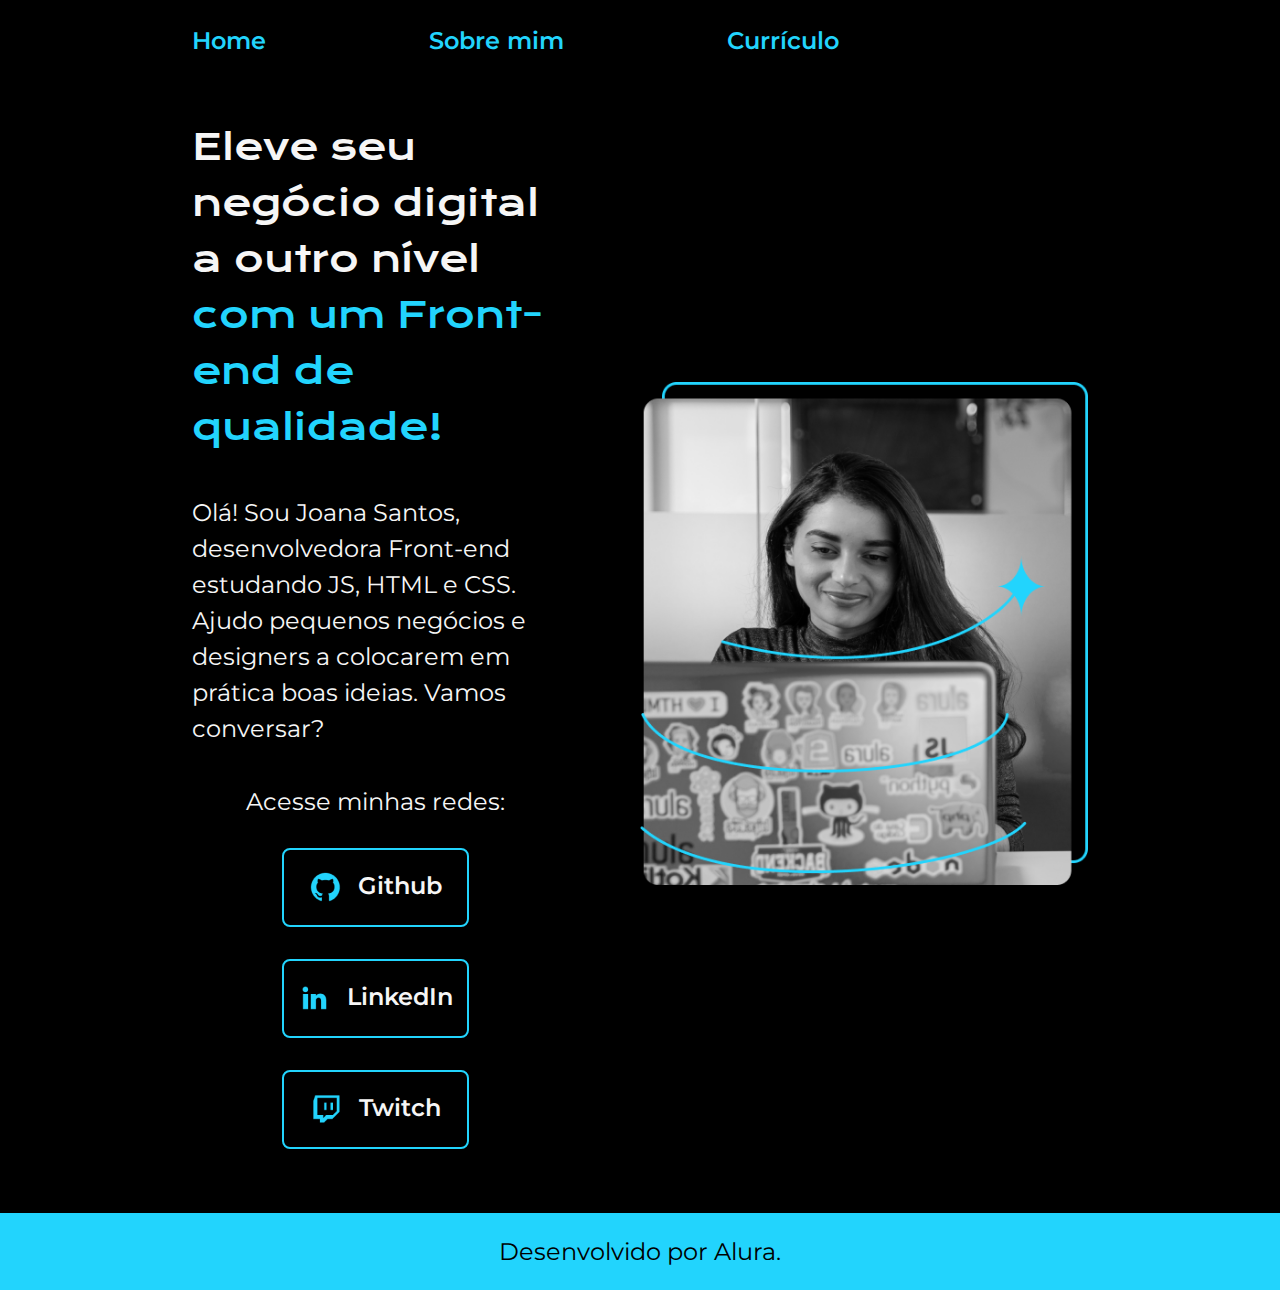
<file: index.html>
<!DOCTYPE html>
<html lang="pt-br">
<head>
    <meta charset="UTF-8">
    <meta name="viewport" content="width=device-width, initial-scale=1.0">
    <title>Portifolio</title>
    <link rel="stylesheet" href="./styles/style.css">
</head>
<body>
    <header class="cabecalho">
        <nav class="cabecalho__menu">
            <a class="cabecalho__menu__link" href="index.html">Home</a>
            <a class="cabecalho__menu__link" href="about.html">Sobre mim</a>
            <a class="cabecalho__menu__link" href="curriculo.html">Currículo</a>
        </nav>
    </header>
    <main class="apresentacao">
        <section class="apresentacao__conteudo">
            <h1 class="apresentacao__conteudo__titulo">Eleve seu negócio digital a outro nível <strong class="titulo-destaque">com um Front-end de qualidade!</strong></h1>
            <p class="apresentacao__conteudo__texto">Olá! Sou Joana Santos, desenvolvedora Front-end estudando JS, HTML e CSS. Ajudo pequenos negócios e designers a colocarem em prática boas ideias. Vamos conversar?</p>
            <div class="apresentacao__links">
                <h2 class="apresentacao__links__subtitulo">Acesse minhas redes:</h2>
                <a class="apresentacao__links__navegacao" href="https://github.com/RuanFredericoPletsch">
                    <img src="./assets/github.png">
                    Github
                </a>
                <a class="apresentacao__links__navegacao" href="https://github.com/RuanFredericoPletsch">
                    <img src="./assets/linkedin.png">
                    LinkedIn
                </a>
                <a class="apresentacao__links__navegacao" href="https://github.com/RuanFredericoPletsch">
                    <img src="./assets/twitch.png">
                    Twitch
                </a>
            </div>
        </section>
            <img class="apresentacao__imagem" src="./assets/Imagem.png" alt="Foto da Joana Santos">
    </main>
    <footer class="rodape">
        <p>Desenvolvido por Alura.</p>
    </footer>
</body>
</html>
</file>
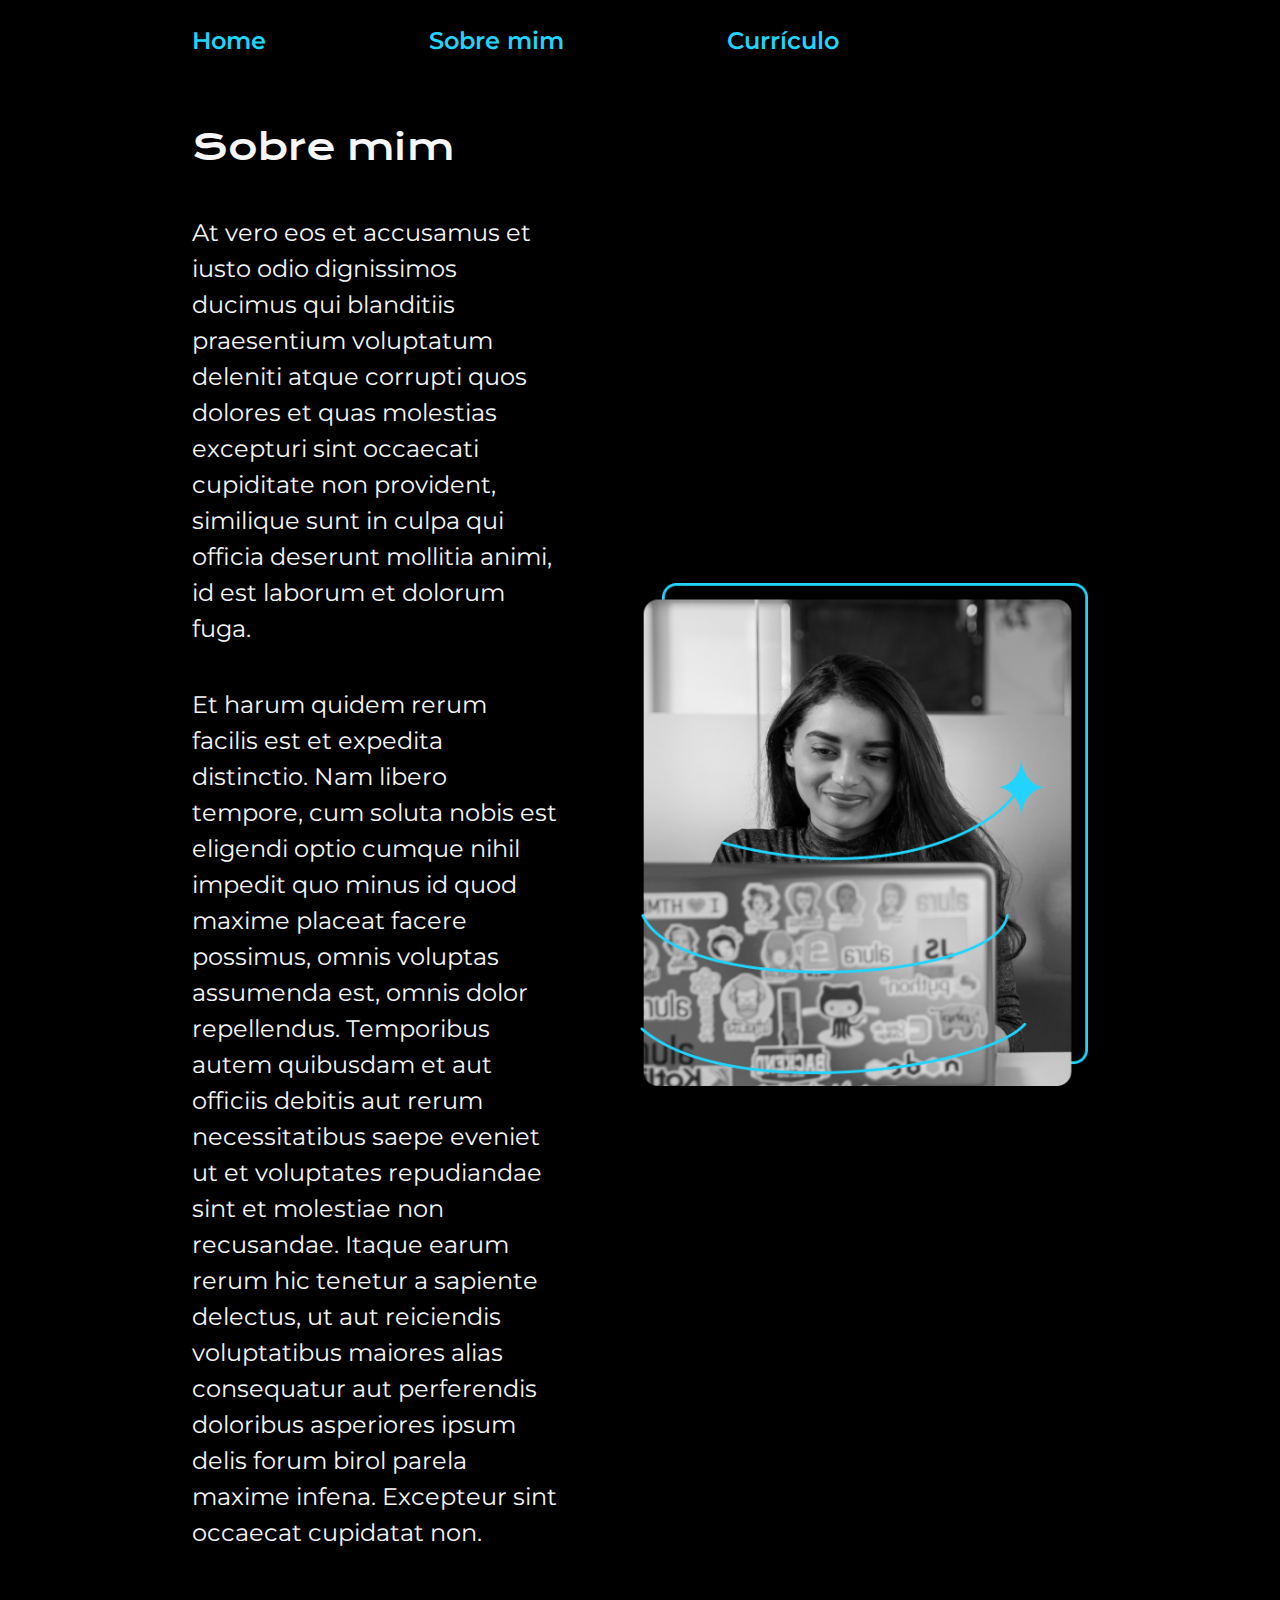
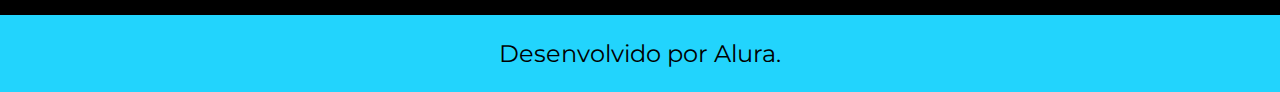
<file: about.html>
<!DOCTYPE html>
<html lang="pt-br">
<head>
    <meta charset="UTF-8">
    <meta name="viewport" content="width=device-width, initial-scale=1.0">
    <title>Sobre mim</title>
    <link rel="stylesheet" href="./styles/style.css">
</head>
<body>
    <header class="cabecalho">
        <nav class="cabecalho__menu">
            <a class="cabecalho__menu__link" href="index.html">Home</a>
            <a class="cabecalho__menu__link" href="about.html">Sobre mim</a>
            <a class="cabecalho__menu__link" href="curriculo.html">Currículo</a>
        </nav>
    </header>

    <main class="apresentacao">
        <section class="apresentacao__conteudo">
            <h1 class="apresentacao__conteudo__titulo">Sobre mim</h1>
                <p class="apresentacao__conteudo__texto">At vero eos et accusamus et iusto odio dignissimos ducimus qui blanditiis praesentium voluptatum deleniti atque corrupti quos dolores et quas molestias excepturi sint occaecati cupiditate non provident, similique sunt in culpa qui officia deserunt mollitia animi, id est laborum et dolorum fuga.</p>
                <p class="apresentacao__conteudo__texto">Et harum quidem rerum facilis est et expedita distinctio. Nam libero tempore, cum soluta nobis est eligendi optio cumque nihil impedit quo minus id quod maxime placeat facere possimus, omnis voluptas assumenda est, omnis dolor repellendus. Temporibus autem quibusdam et aut officiis debitis aut rerum necessitatibus saepe eveniet ut et voluptates repudiandae sint et molestiae non recusandae. Itaque earum rerum hic tenetur a sapiente delectus, ut aut reiciendis voluptatibus maiores alias consequatur aut perferendis doloribus asperiores ipsum delis forum birol parela maxime infena. Excepteur sint occaecat cupidatat non.</p>
        </section>
        <img class="apresentacao__imagem" src="./assets/Imagem.png" alt="Foto do Ruan Frederico Pletsch em sua formatura">
    </main>

    <footer class="rodape">
        <p>Desenvolvido por Alura.</p>
    </footer>
</body>
</html>
</file>
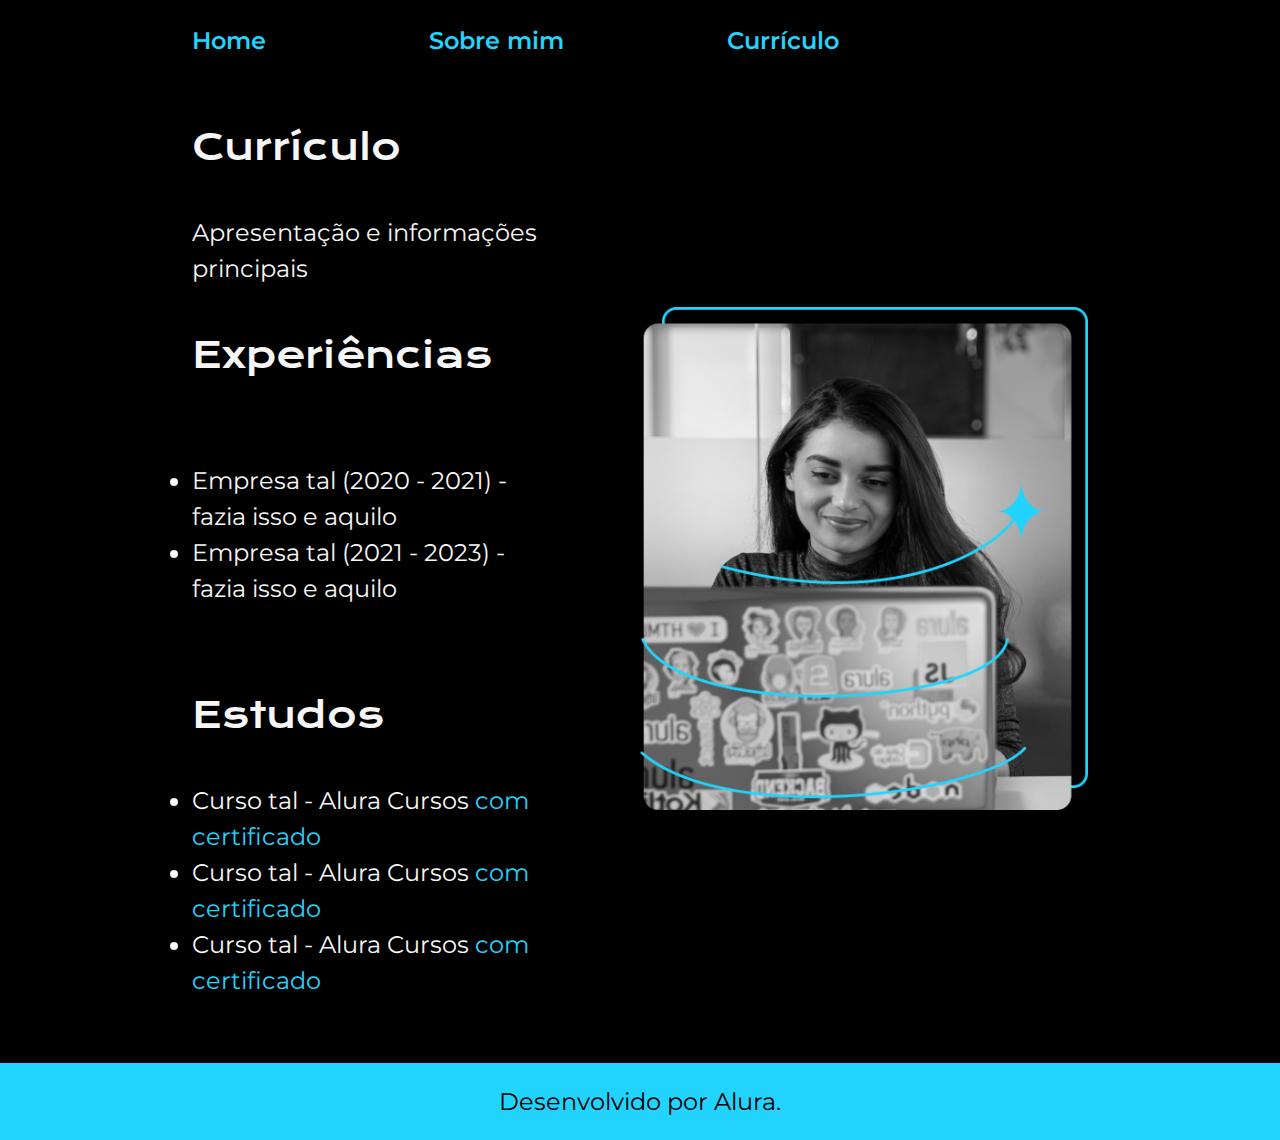
<file: curriculo.html>
<!DOCTYPE html>
<html lang="pt-br">
<head>
    <meta charset="UTF-8">
    <meta name="viewport" content="width=device-width, initial-scale=1.0">
    <title>Sobre mim</title>
    <link rel="stylesheet" href="./styles/style.css">
</head>
<body>
    <header class="cabecalho">
        <nav class="cabecalho__menu">
            <a class="cabecalho__menu__link" href="index.html">Home</a>
            <a class="cabecalho__menu__link" href="about.html">Sobre mim</a>
            <a class="cabecalho__menu__link" href="curriculo.html">Currículo</a>
        </nav>
    </header>

    <main class="apresentacao">
        <section class="apresentacao__conteudo">
            <h1 class="apresentacao__conteudo__titulo">Currículo</h1>
            <p class="apresentacao__conteudo__texto">
                Apresentação e informações principais
            </p>
            <h2 class="apresentacao__conteudo__titulo">Experiências</h2>
            <p class="apresentacao__conteudo__texto">
            <ul class="apresentacao__conteudo__texto">
                <li> Empresa tal (2020 - 2021) - fazia isso e aquilo </li>
                <li> Empresa tal (2021 - 2023) - fazia isso e aquilo </li>
            </ul>
            </p>
            <h2 class="apresentacao__conteudo__titulo">Estudos</h2>
            <div class="apresentacao__conteudo__texto">
            <ul class="apresentacao__conteudo__texto">
                <li>Curso tal - Alura Cursos <a href="linkdocertificado">com certificado</a> </li>
                <li>Curso tal - Alura Cursos <a href="linkdocertificado">com certificado</a></li>
                <li>Curso tal - Alura Cursos <a href="linkdocertificado">com certificado</a></li>
            </ul>
            </div>    
        </section>
        <img class="apresentacao__imagem" src="./assets/Imagem.png" alt="Foto da Joana Santos">
    </main> 

    <footer class="rodape">
        <p>Desenvolvido por Alura.</p>
    </footer>
</body>
</html>
</file>
<file: styles/style.css>
@import url('https://fonts.googleapis.com/css2?family=Krona+One&family=Montserrat:wght@400;600&display=swap');

:root {
    --cor-primaira: #000;
    --cor-secundaria: #F6F6F6;
    --cor-terciaria: #22D4FD;
    --cor-hover: #272727;

    --fonte-primaria: 'Krona One', sans-serif;
    --fonte-secundaria: 'Montserrat', sans-serif;
}

*{
    margin: 0;
    padding: 0;
}

body {
    /* height: 100vh; */
    box-sizing: border-box;
    background-color: var(--cor-primaira);
    color: var(--cor-secundaria);
}

.cabecalho {
    padding: 2% 0% 0% 15%;
}

.cabecalho__menu {
    display: flex;
    gap: 15%;
}

.cabecalho__menu__link {
    font-family: var(--fonte-secundaria);
    font-size: 1.5rem;
    font-weight: 600;
    color: var(--cor-terciaria);
    text-decoration: none;
}

.apresentacao {
    padding: 5% 15%;
    display: flex;
    align-items: center;
    justify-content: space-between;
    gap: 82px;
}

.apresentacao__conteudo {
    width: 50%;
    display: flex;
    flex-direction: column;
    gap: 40px;
}

.apresentacao__conteudo__titulo {
    color: var(--cor-secundaria);
    /* H1 */
    font-family: var(--fonte-primaria);
    font-size: 2.25rem;
    font-style: normal;
    font-weight: 400;
    line-height: 56px; /* 155.556% */
}

.titulo-destaque {
    color: var(--cor-terciaria);
    /* H1 */
    font-family: var(--fonte-primaria);
    font-size: 2.25rem;
    font-style: normal;
    font-weight: 400;
    line-height: 56px;
}

.apresentacao__conteudo__texto {
    color: var(--cor-secundaria);
    /* H4 */
    font-family: var(--fonte-secundaria);
    font-size: 1.5rem;
    font-style: normal;
    font-weight: 400;
    line-height: 36px; /* 150% */
}

.apresentacao__links {
    display: flex;
    flex-direction: column;
    justify-content: space-between;
    align-items: center;
    gap: 32px;
}

.apresentacao__links__subtitulo {
    font-family: var(--fonte-secundaria);
    font-weight: 400;
    font-size: 1.5rem;
}

.apresentacao__links__navegacao {
    display: flex;
    justify-content: center;
    gap: 16px;
    width: 50%;
    text-align: center;
    border-radius: 8px;
    font-size: 1.5rem;
    padding: 21.5px 0;
    text-decoration: none;
    color: var(--cor-secundaria);
    font-family: var(--fonte-secundaria);
    font-weight: 600;
    border: 2px solid var(--cor-terciaria);
}

.apresentacao__links__navegacao:hover {
    background-color: var(--cor-hover);
}

.apresentacao__imagem {
    width: 50%
}

.rodape {
    padding: 24px;
    color: var(--cor-primaira);
    background-color: var(--cor-terciaria);
    text-align: center;
    font-family: var(--fonte-secundaria);
    font-size: 1.5rem;
    font-weight: 400;
}

.apresentacao__conteudo__texto a{
    text-decoration: none;
    color: var(--cor-terciaria);
}

@media (max-width: 1200px){
    .cabecalho {
        padding: 10%;
    }

    .cabecalho__menu {
        justify-content: center;
    }
    
    .apresentacao {
        flex-direction: column-reverse;
        padding: 5%;
    }

    .apresentacao__conteudo {
        width: 90%;
    }
}
</file>
